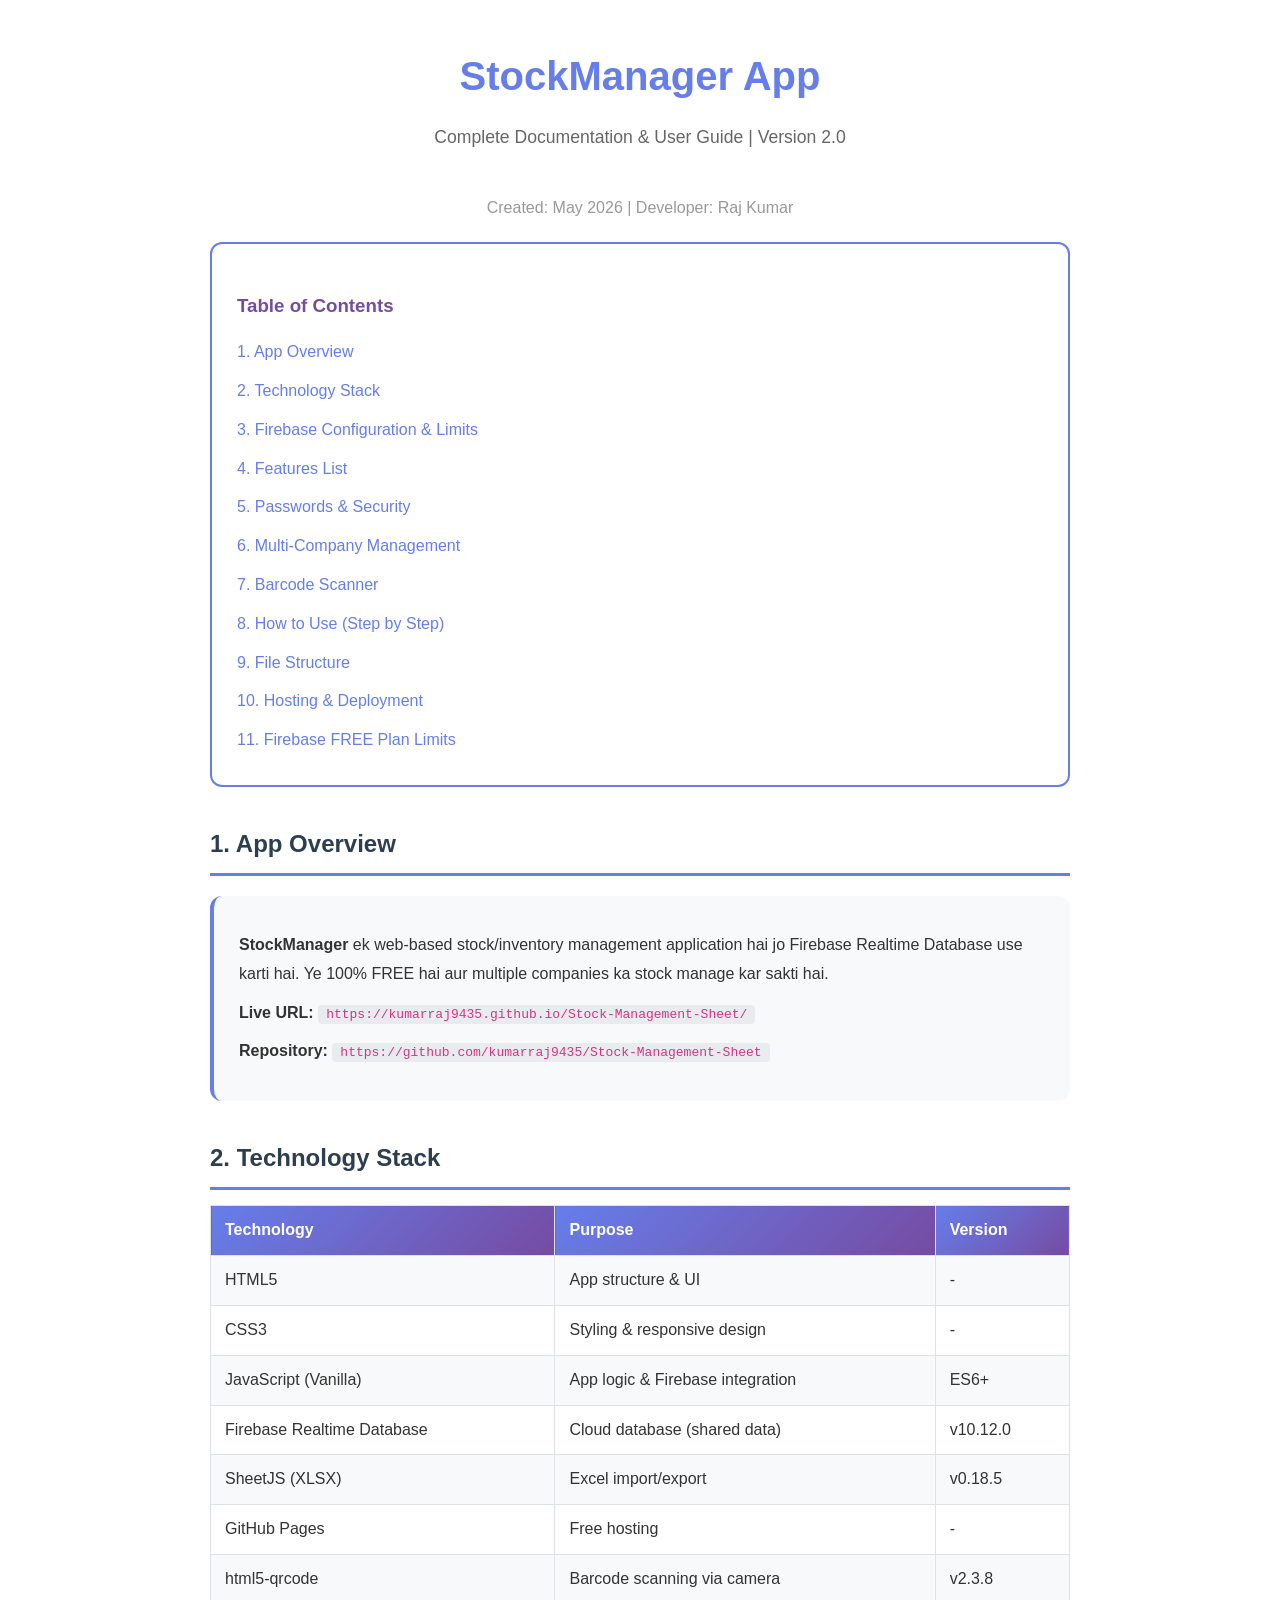
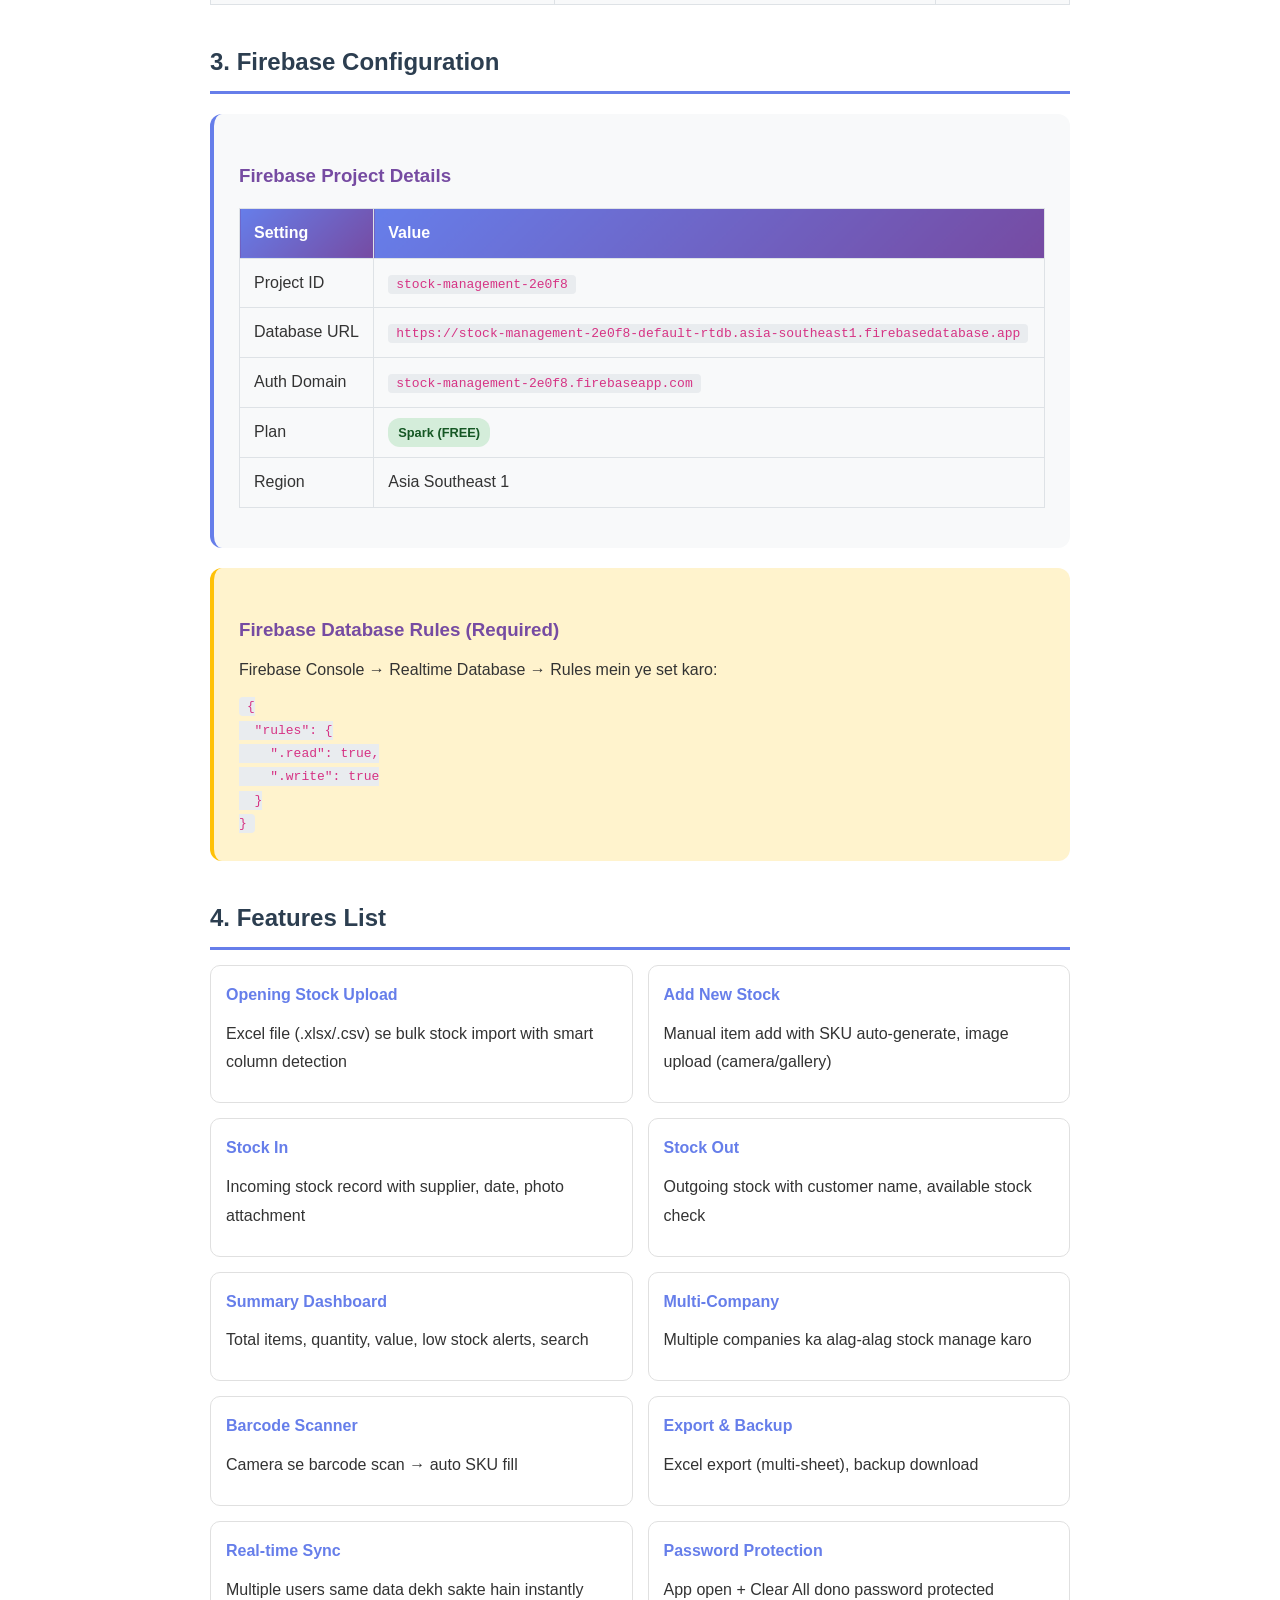
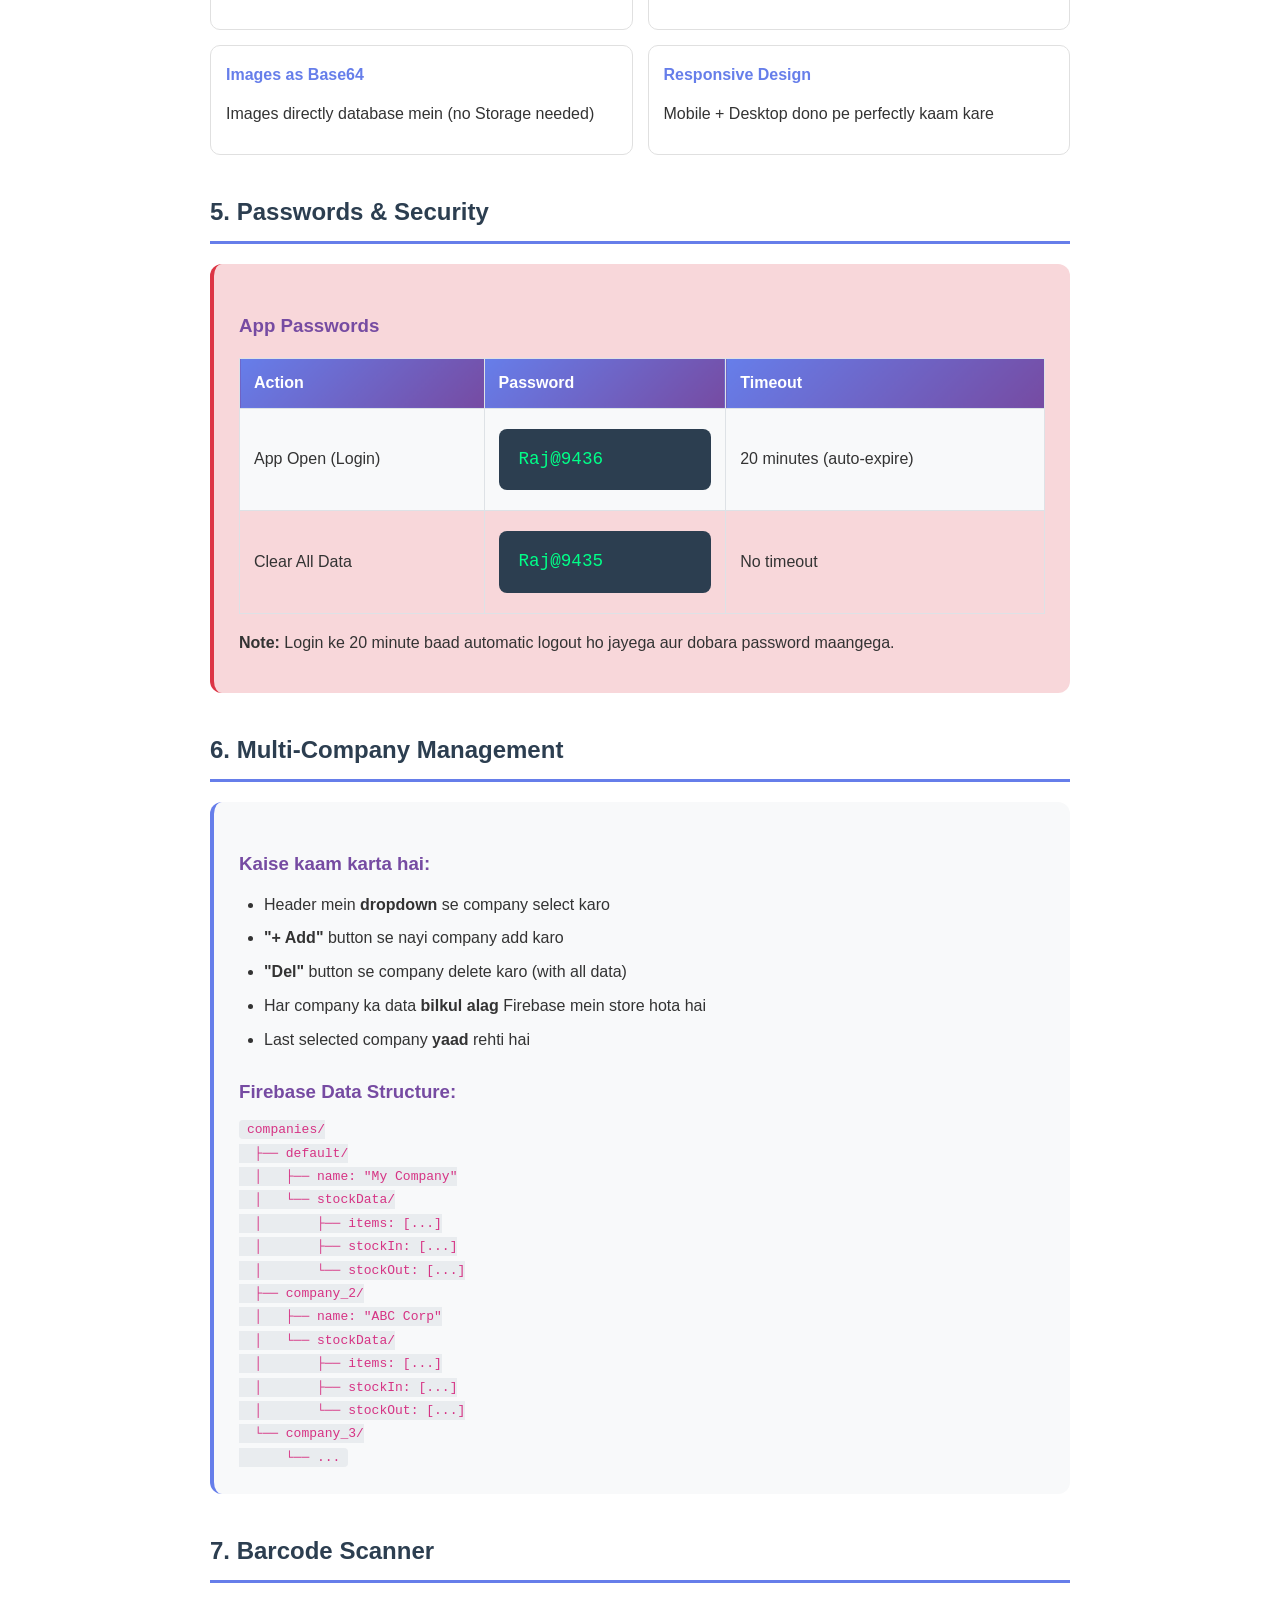
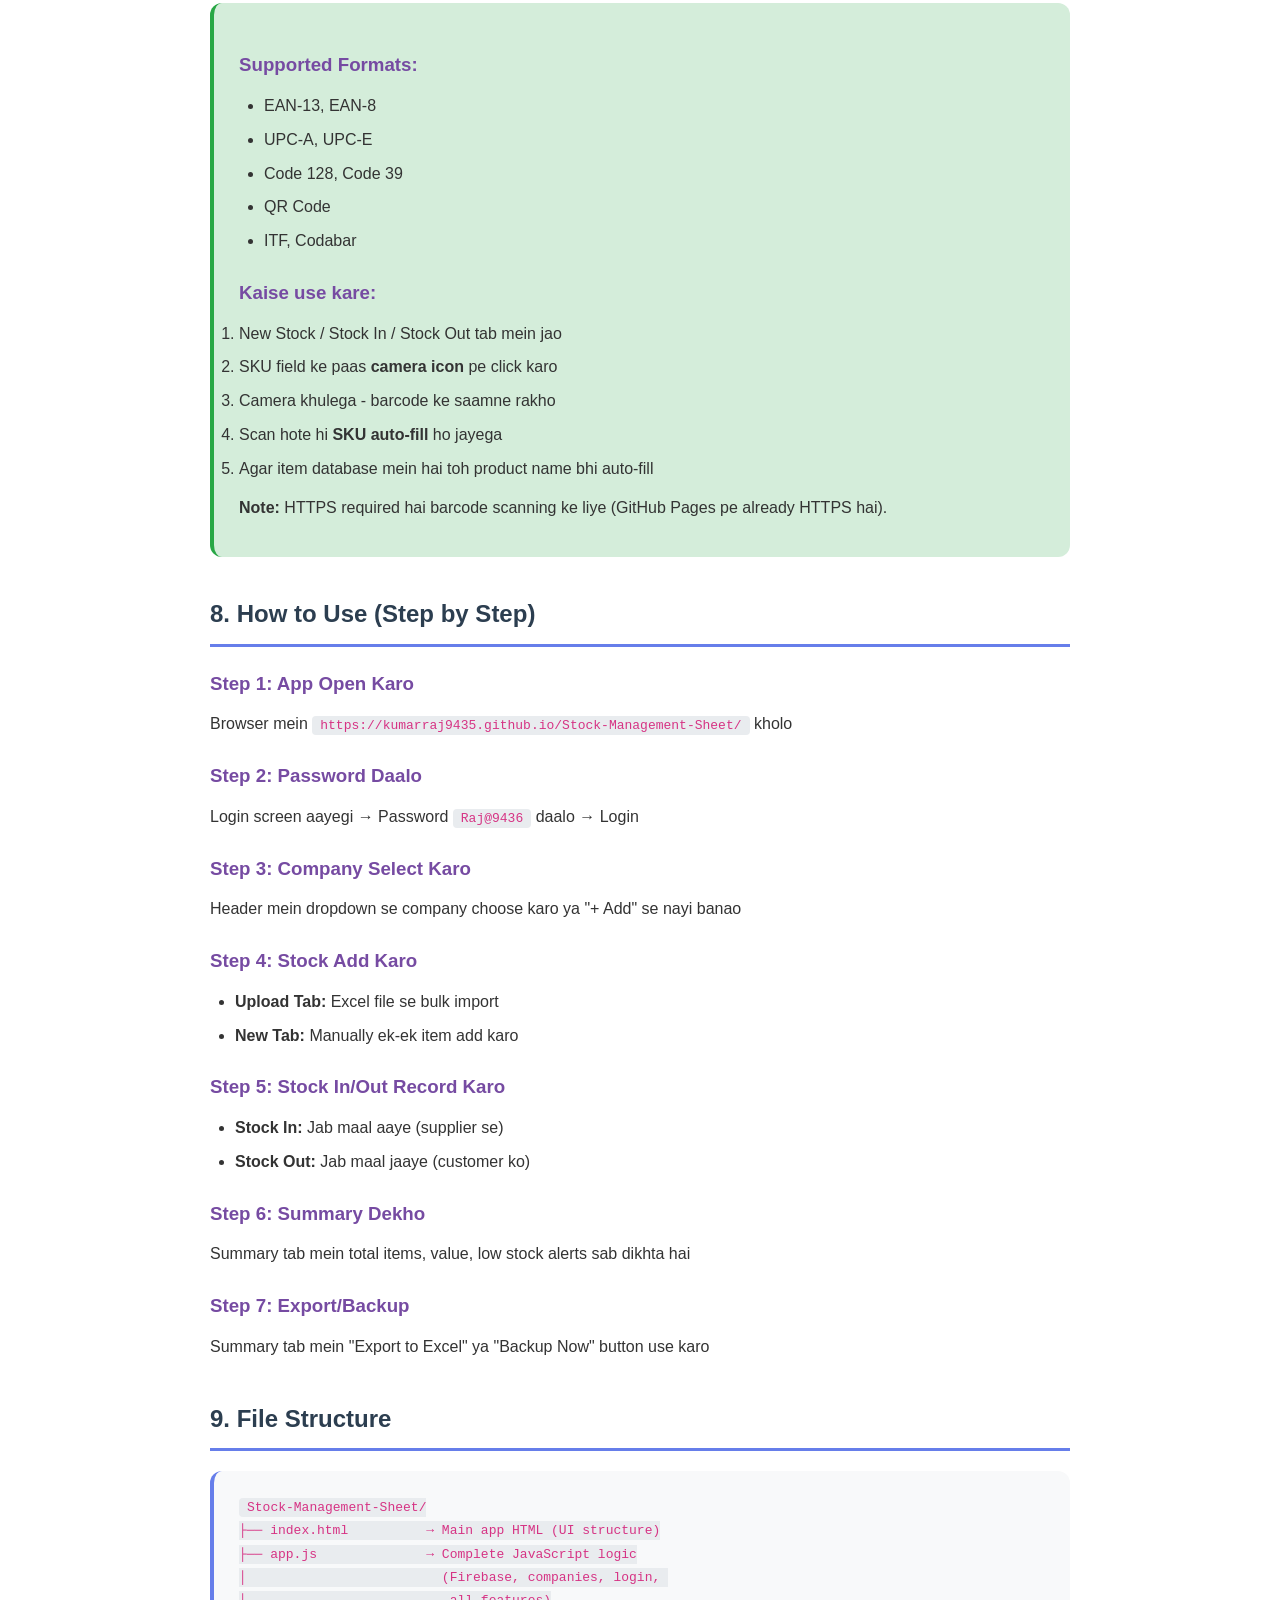
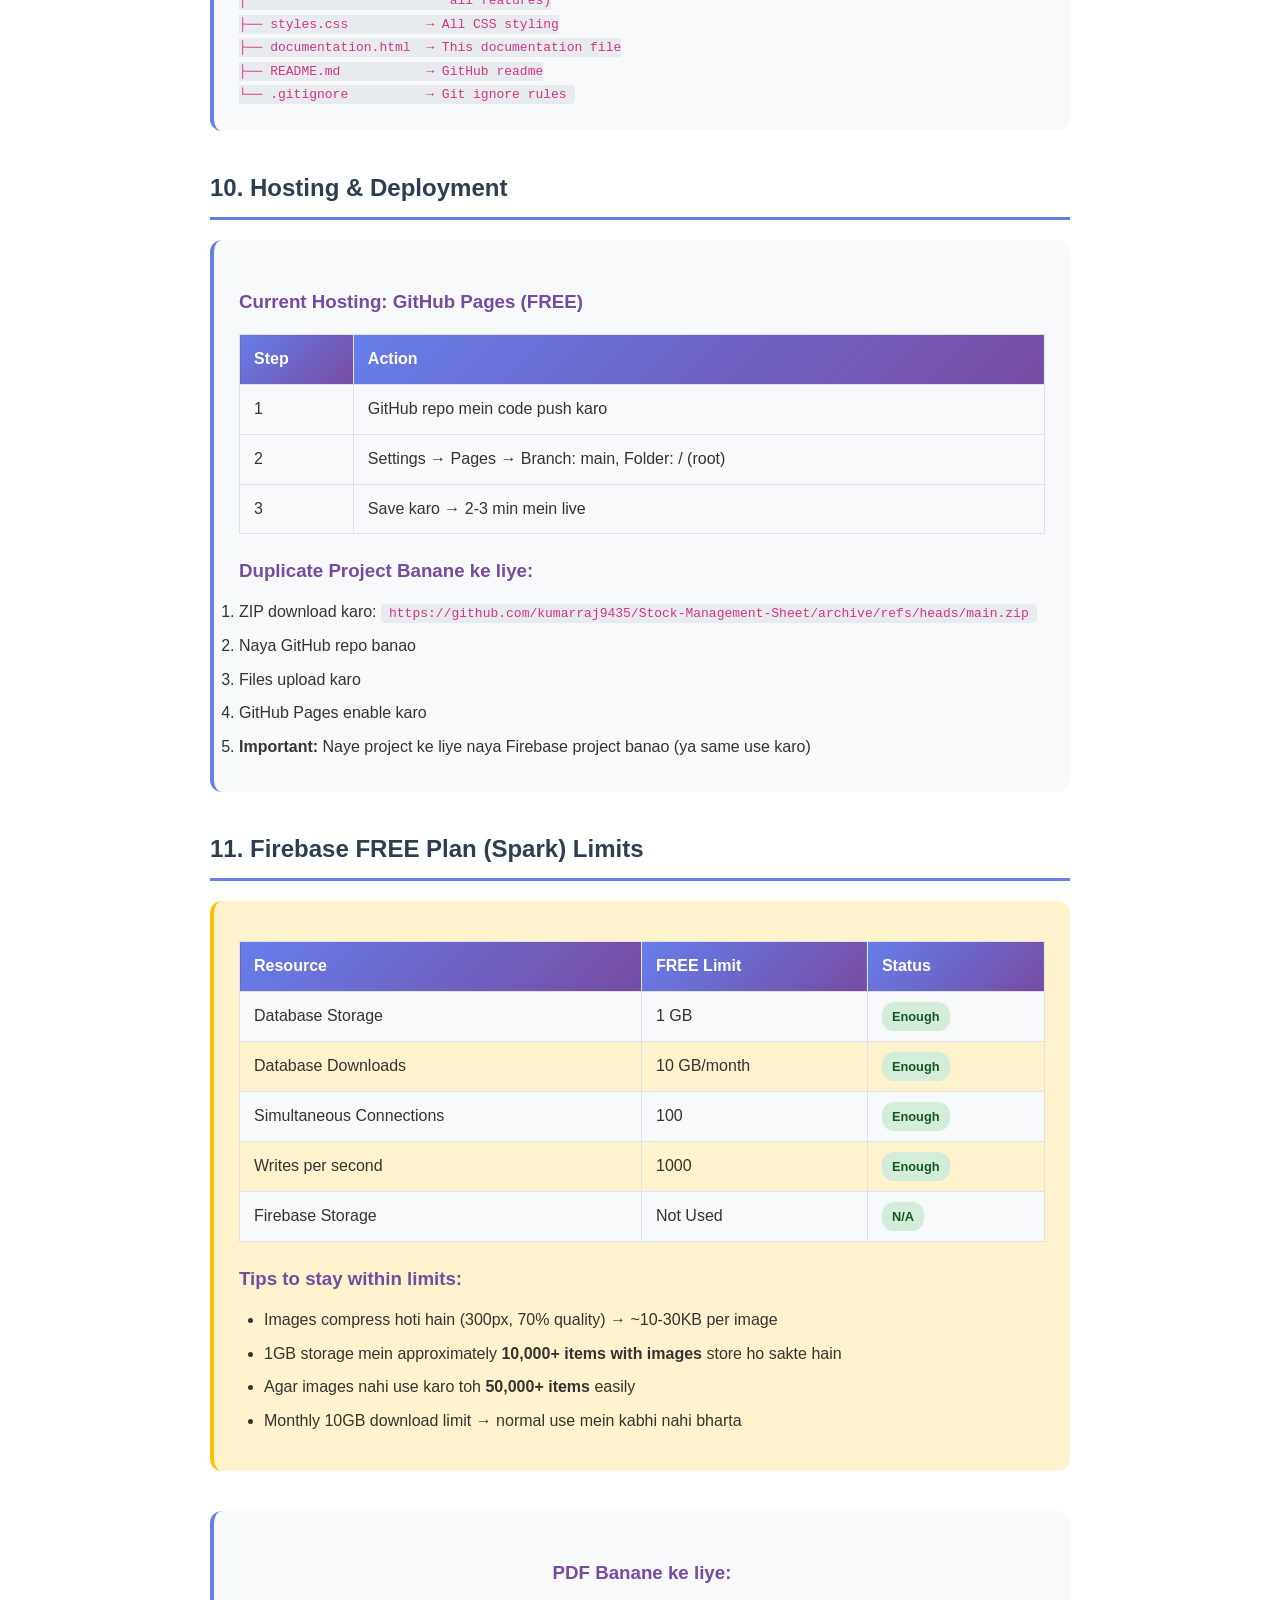
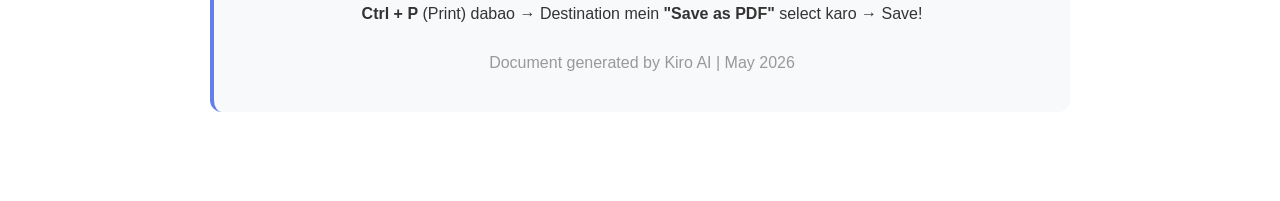
<file: documentation.html>
<!DOCTYPE html>
<html lang="hi">
<head>
    <meta charset="UTF-8">
    <meta name="viewport" content="width=device-width, initial-scale=1.0">
    <title>StockManager - Complete Documentation</title>
    <style>
        * { margin: 0; padding: 0; box-sizing: border-box; }
        body { font-family: 'Segoe UI', Tahoma, Geneva, Verdana, sans-serif; line-height: 1.8; color: #333; max-width: 900px; margin: 0 auto; padding: 40px 20px; }
        h1 { text-align: center; color: #667eea; font-size: 2.5rem; margin-bottom: 10px; }
        .subtitle { text-align: center; color: #666; margin-bottom: 40px; font-size: 1.1rem; }
        h2 { color: #2c3e50; border-bottom: 3px solid #667eea; padding-bottom: 8px; margin: 35px 0 15px; font-size: 1.5rem; }
        h3 { color: #764ba2; margin: 20px 0 10px; }
        p { margin: 10px 0; }
        .section { background: #f8f9fa; border-radius: 12px; padding: 25px; margin: 20px 0; border-left: 4px solid #667eea; }
        .warning { background: #fff3cd; border-left-color: #ffc107; }
        .success { background: #d4edda; border-left-color: #28a745; }
        .danger { background: #f8d7da; border-left-color: #dc3545; }
        table { width: 100%; border-collapse: collapse; margin: 15px 0; }
        th, td { border: 1px solid #dee2e6; padding: 10px 14px; text-align: left; }
        th { background: linear-gradient(135deg, #667eea, #764ba2); color: white; }
        tr:nth-child(even) { background: #f8f9fa; }
        code { background: #e9ecef; padding: 2px 8px; border-radius: 4px; font-family: monospace; color: #d63384; }
        .badge { display: inline-block; padding: 3px 10px; border-radius: 12px; font-size: 0.8rem; font-weight: 700; }
        .badge-free { background: #d4edda; color: #155724; }
        .badge-limit { background: #fff3cd; color: #856404; }
        ul { margin: 10px 0 10px 25px; }
        li { margin: 5px 0; }
        .page-break { page-break-before: always; }
        .toc { background: white; border: 2px solid #667eea; border-radius: 12px; padding: 25px; margin: 20px 0; }
        .toc a { color: #667eea; text-decoration: none; display: block; padding: 5px 0; }
        .toc a:hover { text-decoration: underline; }
        .feature-grid { display: grid; grid-template-columns: 1fr 1fr; gap: 15px; margin: 15px 0; }
        .feature-card { background: white; border: 1px solid #e0e0e0; border-radius: 10px; padding: 15px; }
        .feature-card h4 { color: #667eea; margin-bottom: 5px; }
        @media print { .no-print { display: none; } body { padding: 20px; } }
        .password-box { background: #2c3e50; color: #00ff88; padding: 15px 20px; border-radius: 8px; font-family: monospace; font-size: 1.1rem; margin: 10px 0; }
    </style>
</head>
<body>

<h1>StockManager App</h1>
<p class="subtitle">Complete Documentation & User Guide | Version 2.0</p>
<p style="text-align:center;color:#999;">Created: May 2026 | Developer: Raj Kumar</p>

<div class="toc">
    <h3>Table of Contents</h3>
    <a href="#overview">1. App Overview</a>
    <a href="#tech">2. Technology Stack</a>
    <a href="#firebase">3. Firebase Configuration & Limits</a>
    <a href="#features">4. Features List</a>
    <a href="#passwords">5. Passwords & Security</a>
    <a href="#company">6. Multi-Company Management</a>
    <a href="#barcode">7. Barcode Scanner</a>
    <a href="#howto">8. How to Use (Step by Step)</a>
    <a href="#structure">9. File Structure</a>
    <a href="#hosting">10. Hosting & Deployment</a>
    <a href="#limits">11. Firebase FREE Plan Limits</a>
</div>

<h2 id="overview">1. App Overview</h2>
<div class="section">
    <p><strong>StockManager</strong> ek web-based stock/inventory management application hai jo Firebase Realtime Database use karti hai. Ye 100% FREE hai aur multiple companies ka stock manage kar sakti hai.</p>
    <p><strong>Live URL:</strong> <code>https://kumarraj9435.github.io/Stock-Management-Sheet/</code></p>
    <p><strong>Repository:</strong> <code>https://github.com/kumarraj9435/Stock-Management-Sheet</code></p>
</div>

<h2 id="tech">2. Technology Stack</h2>
<table>
    <tr><th>Technology</th><th>Purpose</th><th>Version</th></tr>
    <tr><td>HTML5</td><td>App structure & UI</td><td>-</td></tr>
    <tr><td>CSS3</td><td>Styling & responsive design</td><td>-</td></tr>
    <tr><td>JavaScript (Vanilla)</td><td>App logic & Firebase integration</td><td>ES6+</td></tr>
    <tr><td>Firebase Realtime Database</td><td>Cloud database (shared data)</td><td>v10.12.0</td></tr>
    <tr><td>SheetJS (XLSX)</td><td>Excel import/export</td><td>v0.18.5</td></tr>
    <tr><td>GitHub Pages</td><td>Free hosting</td><td>-</td></tr>
    <tr><td>html5-qrcode</td><td>Barcode scanning via camera</td><td>v2.3.8</td></tr>
</table>

<h2 id="firebase">3. Firebase Configuration</h2>
<div class="section">
    <h3>Firebase Project Details</h3>
    <table>
        <tr><th>Setting</th><th>Value</th></tr>
        <tr><td>Project ID</td><td><code>stock-management-2e0f8</code></td></tr>
        <tr><td>Database URL</td><td><code>https://stock-management-2e0f8-default-rtdb.asia-southeast1.firebasedatabase.app</code></td></tr>
        <tr><td>Auth Domain</td><td><code>stock-management-2e0f8.firebaseapp.com</code></td></tr>
        <tr><td>Plan</td><td><span class="badge badge-free">Spark (FREE)</span></td></tr>
        <tr><td>Region</td><td>Asia Southeast 1</td></tr>
    </table>
</div>

<div class="section warning">
    <h3>Firebase Database Rules (Required)</h3>
    <p>Firebase Console → Realtime Database → Rules mein ye set karo:</p>
    <pre><code>{
  "rules": {
    ".read": true,
    ".write": true
  }
}</code></pre>
</div>

<h2 id="features">4. Features List</h2>
<div class="feature-grid">
    <div class="feature-card">
        <h4>Opening Stock Upload</h4>
        <p>Excel file (.xlsx/.csv) se bulk stock import with smart column detection</p>
    </div>
    <div class="feature-card">
        <h4>Add New Stock</h4>
        <p>Manual item add with SKU auto-generate, image upload (camera/gallery)</p>
    </div>
    <div class="feature-card">
        <h4>Stock In</h4>
        <p>Incoming stock record with supplier, date, photo attachment</p>
    </div>
    <div class="feature-card">
        <h4>Stock Out</h4>
        <p>Outgoing stock with customer name, available stock check</p>
    </div>
    <div class="feature-card">
        <h4>Summary Dashboard</h4>
        <p>Total items, quantity, value, low stock alerts, search</p>
    </div>
    <div class="feature-card">
        <h4>Multi-Company</h4>
        <p>Multiple companies ka alag-alag stock manage karo</p>
    </div>
    <div class="feature-card">
        <h4>Barcode Scanner</h4>
        <p>Camera se barcode scan → auto SKU fill</p>
    </div>
    <div class="feature-card">
        <h4>Export & Backup</h4>
        <p>Excel export (multi-sheet), backup download</p>
    </div>
    <div class="feature-card">
        <h4>Real-time Sync</h4>
        <p>Multiple users same data dekh sakte hain instantly</p>
    </div>
    <div class="feature-card">
        <h4>Password Protection</h4>
        <p>App open + Clear All dono password protected</p>
    </div>
    <div class="feature-card">
        <h4>Images as Base64</h4>
        <p>Images directly database mein (no Storage needed)</p>
    </div>
    <div class="feature-card">
        <h4>Responsive Design</h4>
        <p>Mobile + Desktop dono pe perfectly kaam kare</p>
    </div>
</div>

<h2 id="passwords">5. Passwords & Security</h2>
<div class="section danger">
    <h3>App Passwords</h3>
    <table>
        <tr><th>Action</th><th>Password</th><th>Timeout</th></tr>
        <tr><td>App Open (Login)</td><td><div class="password-box">Raj@9436</div></td><td>20 minutes (auto-expire)</td></tr>
        <tr><td>Clear All Data</td><td><div class="password-box">Raj@9435</div></td><td>No timeout</td></tr>
    </table>
    <p><strong>Note:</strong> Login ke 20 minute baad automatic logout ho jayega aur dobara password maangega.</p>
</div>

<h2 id="company">6. Multi-Company Management</h2>
<div class="section">
    <h3>Kaise kaam karta hai:</h3>
    <ul>
        <li>Header mein <strong>dropdown</strong> se company select karo</li>
        <li><strong>"+ Add"</strong> button se nayi company add karo</li>
        <li><strong>"Del"</strong> button se company delete karo (with all data)</li>
        <li>Har company ka data <strong>bilkul alag</strong> Firebase mein store hota hai</li>
        <li>Last selected company <strong>yaad</strong> rehti hai</li>
    </ul>
    <h3>Firebase Data Structure:</h3>
    <pre><code>companies/
  ├── default/
  │   ├── name: "My Company"
  │   └── stockData/
  │       ├── items: [...]
  │       ├── stockIn: [...]
  │       └── stockOut: [...]
  ├── company_2/
  │   ├── name: "ABC Corp"
  │   └── stockData/
  │       ├── items: [...]
  │       ├── stockIn: [...]
  │       └── stockOut: [...]
  └── company_3/
      └── ...</code></pre>
</div>

<h2 id="barcode">7. Barcode Scanner</h2>
<div class="section success">
    <h3>Supported Formats:</h3>
    <ul>
        <li>EAN-13, EAN-8</li>
        <li>UPC-A, UPC-E</li>
        <li>Code 128, Code 39</li>
        <li>QR Code</li>
        <li>ITF, Codabar</li>
    </ul>
    <h3>Kaise use kare:</h3>
    <ol>
        <li>New Stock / Stock In / Stock Out tab mein jao</li>
        <li>SKU field ke paas <strong>camera icon</strong> pe click karo</li>
        <li>Camera khulega - barcode ke saamne rakho</li>
        <li>Scan hote hi <strong>SKU auto-fill</strong> ho jayega</li>
        <li>Agar item database mein hai toh product name bhi auto-fill</li>
    </ol>
    <p><strong>Note:</strong> HTTPS required hai barcode scanning ke liye (GitHub Pages pe already HTTPS hai).</p>
</div>

<h2 id="howto">8. How to Use (Step by Step)</h2>

<h3>Step 1: App Open Karo</h3>
<p>Browser mein <code>https://kumarraj9435.github.io/Stock-Management-Sheet/</code> kholo</p>

<h3>Step 2: Password Daalo</h3>
<p>Login screen aayegi → Password <code>Raj@9436</code> daalo → Login</p>

<h3>Step 3: Company Select Karo</h3>
<p>Header mein dropdown se company choose karo ya "+ Add" se nayi banao</p>

<h3>Step 4: Stock Add Karo</h3>
<ul>
    <li><strong>Upload Tab:</strong> Excel file se bulk import</li>
    <li><strong>New Tab:</strong> Manually ek-ek item add karo</li>
</ul>

<h3>Step 5: Stock In/Out Record Karo</h3>
<ul>
    <li><strong>Stock In:</strong> Jab maal aaye (supplier se)</li>
    <li><strong>Stock Out:</strong> Jab maal jaaye (customer ko)</li>
</ul>

<h3>Step 6: Summary Dekho</h3>
<p>Summary tab mein total items, value, low stock alerts sab dikhta hai</p>

<h3>Step 7: Export/Backup</h3>
<p>Summary tab mein "Export to Excel" ya "Backup Now" button use karo</p>

<h2 id="structure">9. File Structure</h2>
<div class="section">
<pre><code>Stock-Management-Sheet/
├── index.html          → Main app HTML (UI structure)
├── app.js              → Complete JavaScript logic
│                         (Firebase, companies, login, 
│                          all features)
├── styles.css          → All CSS styling
├── documentation.html  → This documentation file
├── README.md           → GitHub readme
└── .gitignore          → Git ignore rules</code></pre>
</div>

<h2 id="hosting">10. Hosting & Deployment</h2>
<div class="section">
    <h3>Current Hosting: GitHub Pages (FREE)</h3>
    <table>
        <tr><th>Step</th><th>Action</th></tr>
        <tr><td>1</td><td>GitHub repo mein code push karo</td></tr>
        <tr><td>2</td><td>Settings → Pages → Branch: main, Folder: / (root)</td></tr>
        <tr><td>3</td><td>Save karo → 2-3 min mein live</td></tr>
    </table>
    <h3>Duplicate Project Banane ke liye:</h3>
    <ol>
        <li>ZIP download karo: <code>https://github.com/kumarraj9435/Stock-Management-Sheet/archive/refs/heads/main.zip</code></li>
        <li>Naya GitHub repo banao</li>
        <li>Files upload karo</li>
        <li>GitHub Pages enable karo</li>
        <li><strong>Important:</strong> Naye project ke liye naya Firebase project banao (ya same use karo)</li>
    </ol>
</div>

<h2 id="limits">11. Firebase FREE Plan (Spark) Limits</h2>
<div class="section warning">
    <table>
        <tr><th>Resource</th><th>FREE Limit</th><th>Status</th></tr>
        <tr><td>Database Storage</td><td>1 GB</td><td><span class="badge badge-free">Enough</span></td></tr>
        <tr><td>Database Downloads</td><td>10 GB/month</td><td><span class="badge badge-free">Enough</span></td></tr>
        <tr><td>Simultaneous Connections</td><td>100</td><td><span class="badge badge-free">Enough</span></td></tr>
        <tr><td>Writes per second</td><td>1000</td><td><span class="badge badge-free">Enough</span></td></tr>
        <tr><td>Firebase Storage</td><td>Not Used</td><td><span class="badge badge-free">N/A</span></td></tr>
    </table>
    <h3>Tips to stay within limits:</h3>
    <ul>
        <li>Images compress hoti hain (300px, 70% quality) → ~10-30KB per image</li>
        <li>1GB storage mein approximately <strong>10,000+ items with images</strong> store ho sakte hain</li>
        <li>Agar images nahi use karo toh <strong>50,000+ items</strong> easily</li>
        <li>Monthly 10GB download limit → normal use mein kabhi nahi bharta</li>
    </ul>
</div>

<div class="section" style="text-align:center;margin-top:40px;">
    <h3>PDF Banane ke liye:</h3>
    <p><strong>Ctrl + P</strong> (Print) dabao → Destination mein <strong>"Save as PDF"</strong> select karo → Save!</p>
    <p style="color:#999;margin-top:20px;">Document generated by Kiro AI | May 2026</p>
</div>

</body>
</html>
</file>
